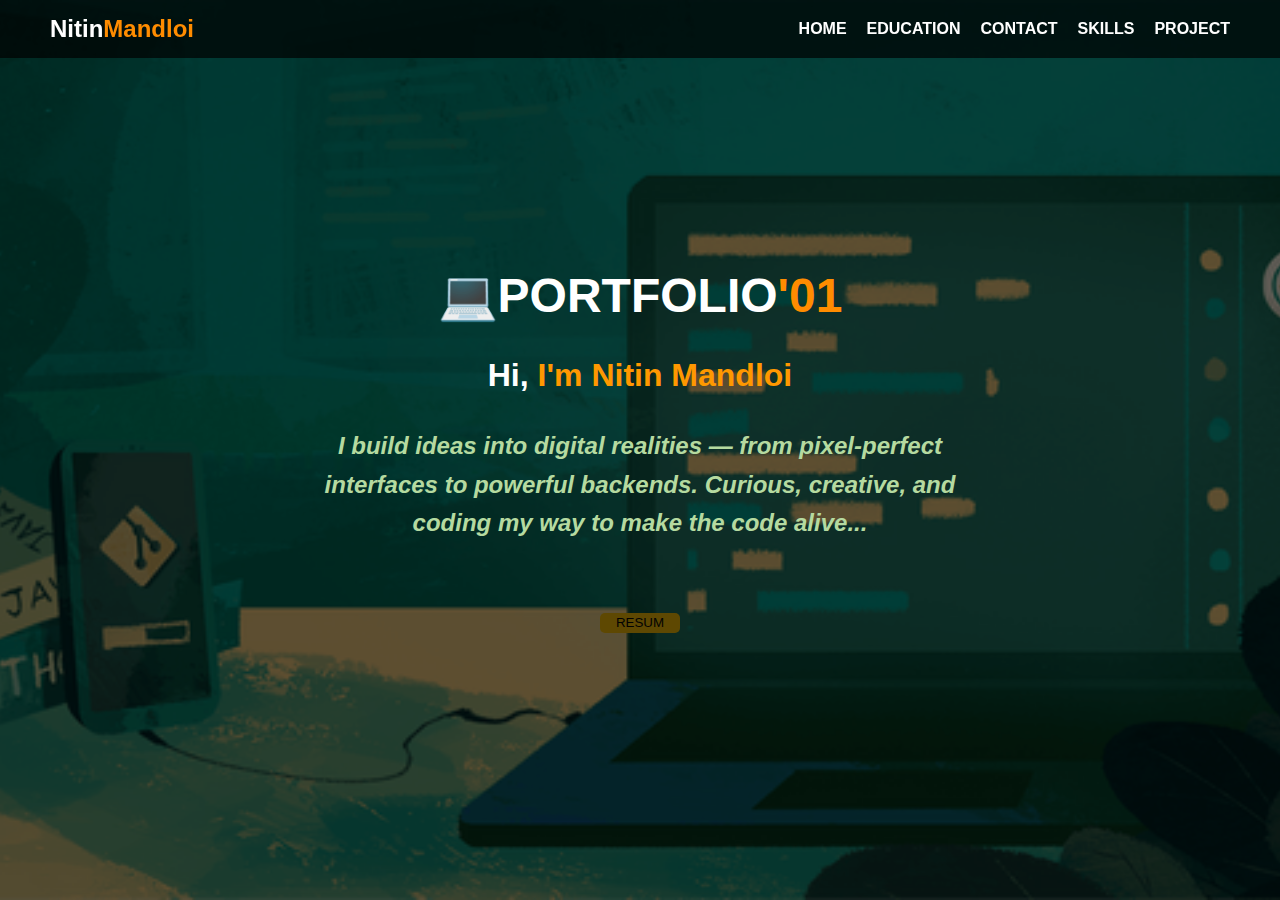
<file: MyPortfoliyo⚡/Index.html>
<!DOCTYPE html>
<html lang="en">
<head>
  <meta charset="UTF-8">
  <meta name="viewport" content="width=device-width, initial-scale=1.0">
  <title>Nitin mandloi  | Portfolio</title>
  <link rel="stylesheet" href="firstpage.css">
</head>
<body>
  <!-- ===== NAVBAR ===== -->
 <header>
  <nav class="navbar">
    <div class="logo">Nitin<span>Mandloi</span></div>
    <ul class="nav-links">
      <li><a href="firstpage.html">HOME</a></li>
      <li><a href="Education.html">EDUCATION</a></li>
      <li><a href="contect.html">CONTACT</a></li>
      <li><a href="skill.html">SKILLS</a></li>
      <li><a href="project.html">PROJECT</a></li>
    </ul>
  </nav>
</header>


  <!-- ===== HOME SECTION ===== -->
  <section id="home" class="home">
      <h1>💻PORTFOLIO<span>'01</span></h1><br>
      <h2> Hi, <span>I'm Nitin Mandloi </span></h2><br>
      <p><I>
        <b>I build ideas into digital realities — from pixel-perfect interfaces 
        to powerful backends. Curious, creative, and coding my way to 
        make the code alive...</b></I>
      </p>

      <div class="button1">
        <button class="btn">RESUM</button> 
</div>
</section>
  

</body>
</html>
</file>
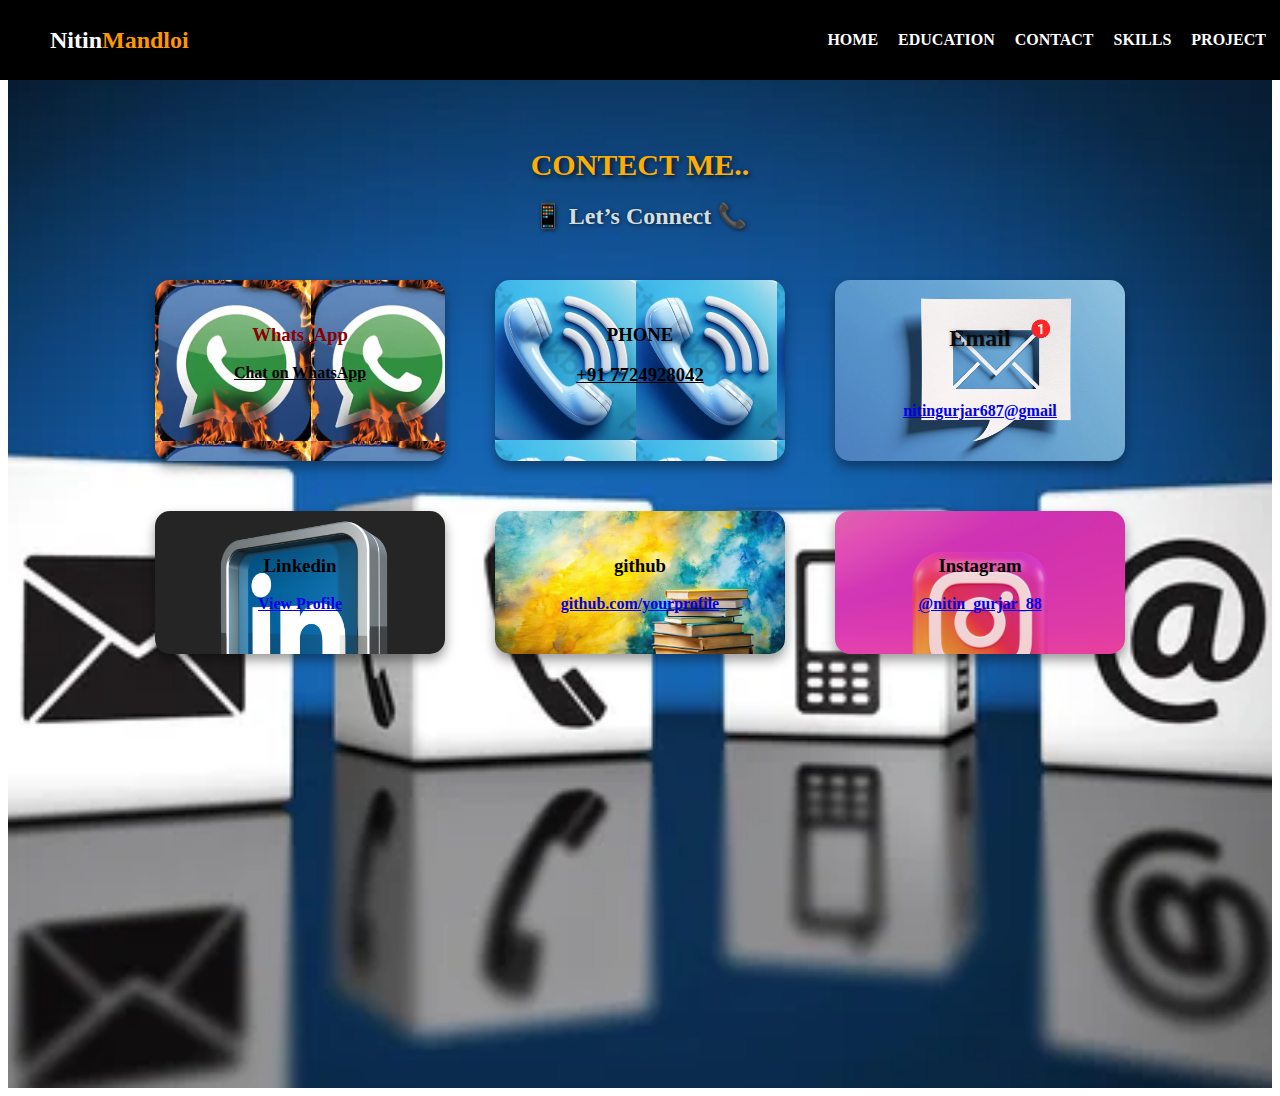
<file: MyPortfoliyo⚡/contect.html>
<!DOCTYPE html>
<html lang="en">
<head>
  <meta charset="UTF-8">
  <meta name="viewport" content="width=device-width, initial-scale=1.0">
  <title>Contact Section</title>
  <link rel="stylesheet" href="contect.css">
  <link rel="stylesheet" href="contect.css">
</head>
<body>
<!-- ===== NAVBAR ===== -->
<header>
  <nav class="navbar">
    <div class="logo">Nitin<span>Mandloi</span></div>
    <ul class="nav-links">
      <li><a href="firstpage.html">HOME</a></li>
      <li><a href="education.html">EDUCATION</a></li>
      <li><a href="contect.html">CONTACT</a></li>
      <li><a href="skill.html">SKILLS</a></li>
      <li><a href="project.html">PROJECT</a></li>
    </ul>
  </nav>
</header>

<!-- ===== CONTACT SECTION ===== -->
<section class="contact-section">
  <h1 style="color: rgb(252, 174, 6)":> <b>CONTECT ME..</b></h1>
  <h2 style="color: rgb(213, 221, 221);">📱 Let’s Connect 📞</h2>
  <div class="contact-boxes">

    <!-- Column 1 -->
    <div class="contact-card whatsapp">
  <i class="fab fa-whatsapp"></i>
  <h3 style="color:darkred">Whats_App</h3>
  <p><a href="https://wa.me/7724928042 " target="_blank" style="color: black;">Chat on WhatsApp</a></p>
</div>

      <div class="contact-card phone">
  <i class="fas fa-phone"></i>
  <h3 style="color: black" >PHONE</h3>
  <p><a href="tel:+917724928042" style="color:black;"><h3><b>+91 7724928042</b></h3></a></p>
</div>

      <div class="contact-card email">
  <i class="fas fa-envelope"></i>
  <h2 style="color: rgb(10, 10, 10)">Email</h2>
  <p><a href="mailto:nitingurjar687@gmail.com">nitingurjar687@gmail</a></p>
</div>

    <!-- Column 2 -->
    <div class="contact-card linkedin">
  <i class="fab fa-linkedin"></i>
  <h3 style="color: black;">Linkedin</h3>
  <p><a href="https://linkedin.com/in/yourprofile" target="_blank">View Profile</a></p>
</div>

      <div class="contact-card github">
  <i class="fab fa-github"></i>
  <h3 style="color: black;">github</h3>
  <p><a href="https://github.com/Nitin/Netflix_Webside_HTML_CSS" target="_blank">github.com/yourprofile</a></p>
</div>
      <div class="contact-card instagram">
  <i class="fab fa-instagram"></i>
  <h3 style="color: black;">Instagram</h3>
    <p><a href="https://www.instagram.com/" target="_blank">@nitin_gurjar_88</a></p>
</div>
    </div>
  </div>
</section>

</body>
</html>
</file>
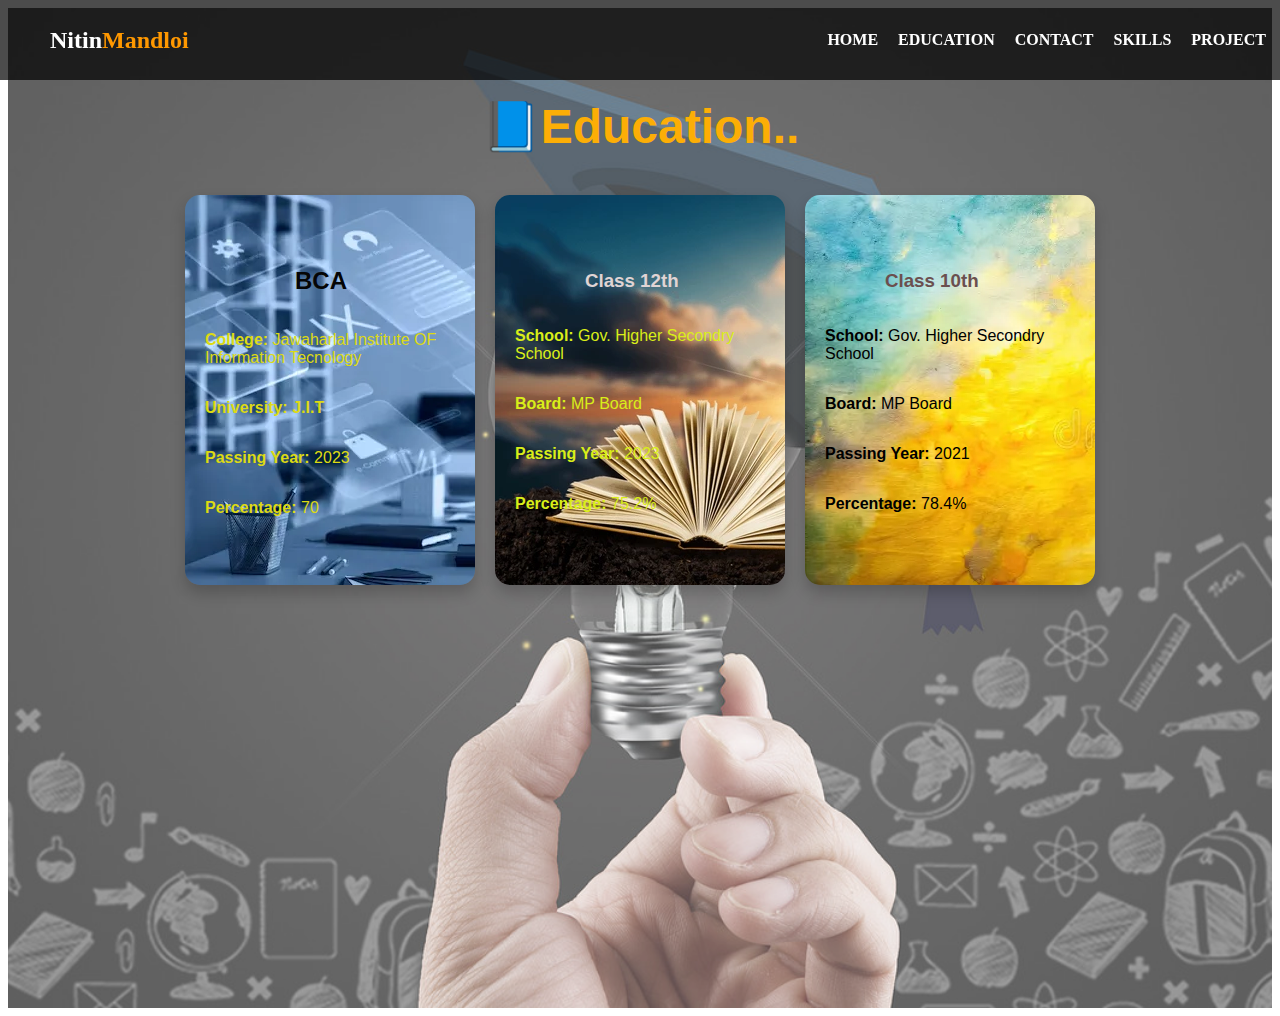
<file: MyPortfoliyo⚡/Education.html>
<!DOCTYPE html>
<html lang="en">
<head>
    <meta charset="UTF-8">
    <meta name="viewport" content="width=device-width, initial-scale=1.0">
    <title>Education</title>
    <link rel="stylesheet" href="Education.css">
</head>
<body>

  <!-- ===== NAVBAR ===== -->
 <header>
  <nav class="navbar">
    <div class="logo">Nitin<span>Mandloi</span></div>
    <ul class="nav-links">
      <li><a href="firstpage.html">HOME</a></li>
      <li><a href="education.html">EDUCATION</a></li>
      <li><a href="contect.html">CONTACT</a></li>
      <li><a href="skill.html">SKILLS</a></li>
      <li><a href="project.html">PROJECT</a></li>
    </ul>
  </nav>
</header>

    <!-- ===== EDUCATION SECTION ===== -->
<section id="education" class="education">
  <h2 class="section-title" style="color:  rgb(252, 174, 6)"><b>📘Education..</b></h2>
  <div class="edu-container">

    <!-- BCA -->
    <div class="edu-card gradient1">
      <h2 style="color: rgb(5, 5, 5); margin-left: 90px;"><b>BCA</b></h2>
      <p><strong>College: </strong>Jawaharlal Institute OF Information Tecnology</p>
      <p><strong>University:</strong> <b>J.I.T</b></p>
      <p><strong>Passing Year:</strong> 2023</p>
      <p><strong>Percentage:</strong> 70 </p>
    </div>

    
    <!-- 12th -->
    <div class="edu-card gradient3">
      <h3 style="color: rgb(224, 212, 212) ;margin-left: 70px;"><b>Class 12th</b></h3>
      <p><strong>School:</strong> Gov. Higher  Secondry School</p>
      <p><strong>Board:</strong> MP Board</p>
      <p><strong>Passing Year:</strong> 2023</p>
      <p><strong>Percentage:</strong> 75.2%</p>
    </div>

    <!-- 10th -->
    <div class="edu-card gradient4">
      <h3 style="color: rgb(107, 79, 79); margin-left: 60px;"><b>Class 10th</b></h3>
      <p><strong>School:</strong> Gov. Higher Secondry School</p>
      <p><strong>Board:</strong> MP Board</p>
      <p><strong>Passing Year:</strong> 2021</p>
      <p><strong>Percentage:</strong> 78.4%</p>
    </div>

  </div>
</section>

</body>
</html>
</file>
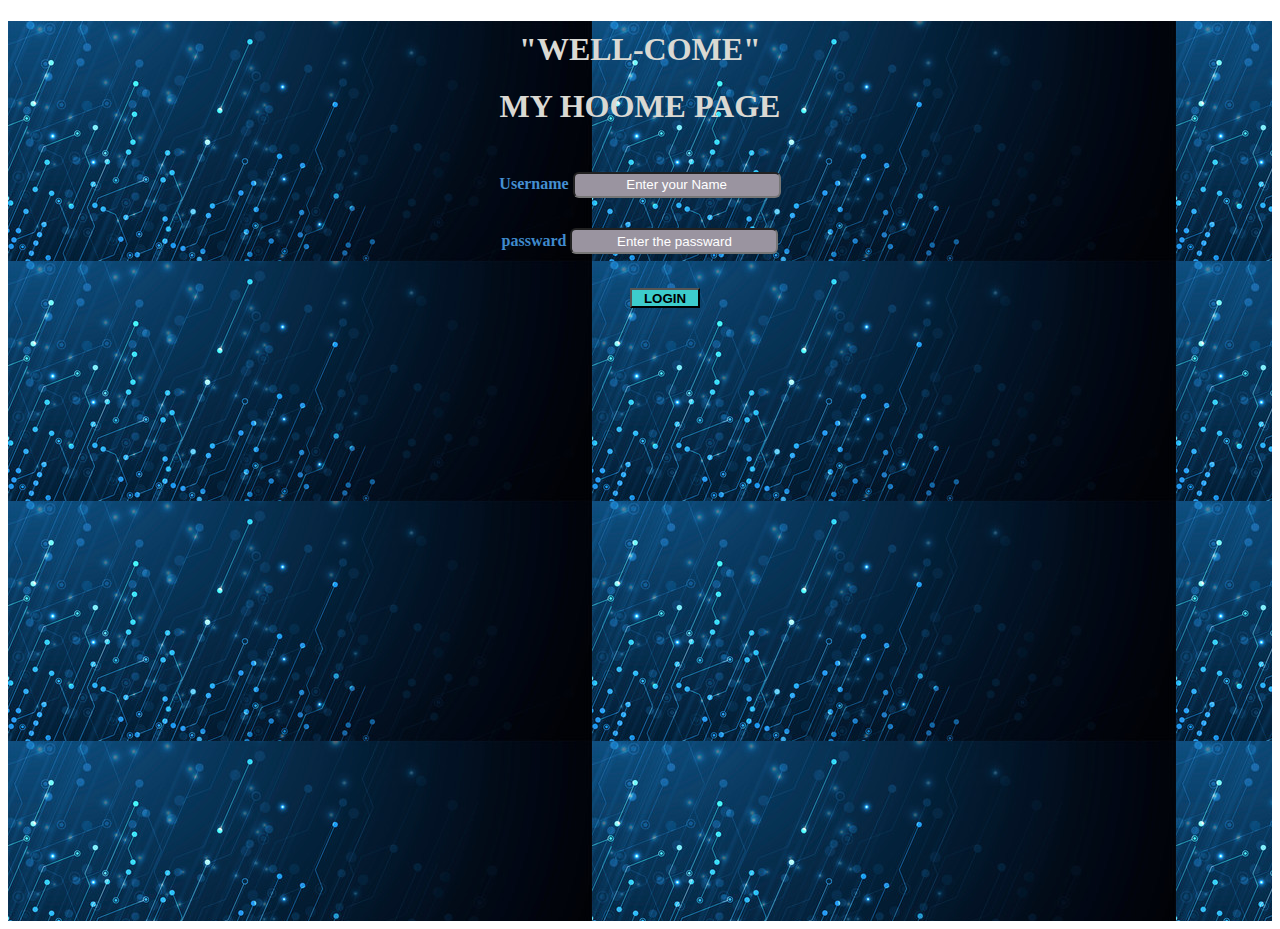
<file: MyPortfoliyo⚡/login resum.html>
<!DOCTYPE html>
<html lang="en">
<head>
    <meta charset="UTF-8">
    <meta name="viewport" content="width=, initial-scale=1.0">
    <title>Document</title>
    <link rel="stylesheet" href="login resume.css">
</head>
<body>
    <section id="hoome" class="hoome">

    <h1 style="color:rgb(218, 217, 211);">"WELL-COME"<br>MY HOOME PAGE</h1>
    

    <div class="formbox">
     <label for="username " style="color: rgb(68, 143, 209) "><b> Username </b></label>
     <input type="text"id="username" placeholder="Enter your Name"><br>

     <label for="passward" style="color: rgb(63, 138, 204);"> <b> passward </b></label>
     <input type="password" id="passward" placeholder="Enter the passward">

</div>
<a href="firstpage.html">
<button style="height: 20px; width: 70px;"><b>LOGIN</b></button></a> 
  </section>

</body>
</html>
</file>
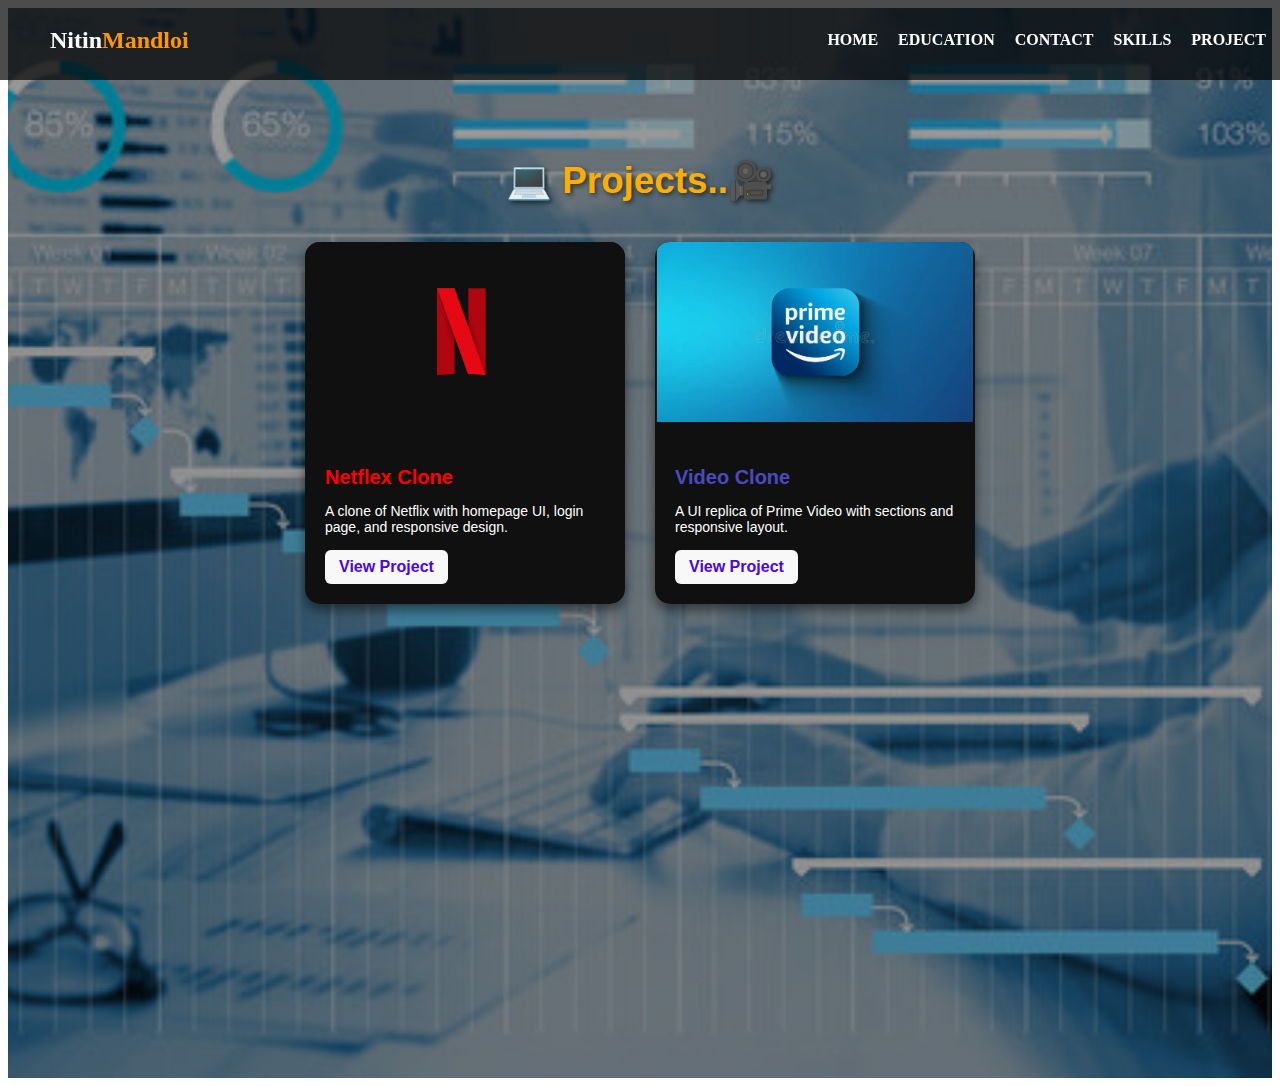
<file: MyPortfoliyo⚡/Project.html>
<!DOCTYPE html>
<html lang="en">
<head>
    <meta charset="UTF-8">
    <meta name="viewport" content="width=device-width, initial-scale=1.0">
    <title>PROJECT</title>
    <link rel="stylesheet" href="Project.css">
</head>
<body>
    <!-- ===== NAVBAR ===== -->
 <header>
  <nav class="navbar">
    <div class="logo">Nitin<span>Mandloi</span></div>
    <ul class="nav-links">
      <li><a href="firstpage.html">HOME</a></li>
      <li><a href="Education.html">EDUCATION</a></li>
      <li><a href="contect.html">CONTACT</a></li>
      <li><a href="skill.html">SKILLS</a></li>
      <li><a href="Project.html">PROJECT</a></li>
    </ul>
  </nav>
</header>

    <!-- ===== PROJECT SECTION ===== -->
<section class="projects" id="projects">
  <h2 class="section-title"><b>💻 Projects..🎥</b></h2>
  <div class="project-container">

    <!-- Netflix Project -->
    <div class="project-card">
      <img src="netflex.jpg" alt="Netflix Project">
      <div class="project-info">
        <h3 style="color: red;">Netflex Clone</h3>
        <p>A clone of Netflix with homepage UI, login page, and responsive design.</p>
        <a href="https://www.netflix.com/in/">View Project</a>
      </div>
    </div>

    <!-- Prime Video Project -->
    <div class="project-card">
      <img src="prime img.webp" alt="Prime Video Project">
      <div class="project-info">
        <h3 style="color: rgb(74, 74, 190);"> Video Clone</h3>
        <p>A UI replica of Prime Video with sections and responsive layout.</p>
        <a href="https://www.primevideo.com/collection/IncludedwithPrime" target="_blank">View Project</a>
      </div>
    </div>

  </div>
</section>

</body>
</html>
</file>
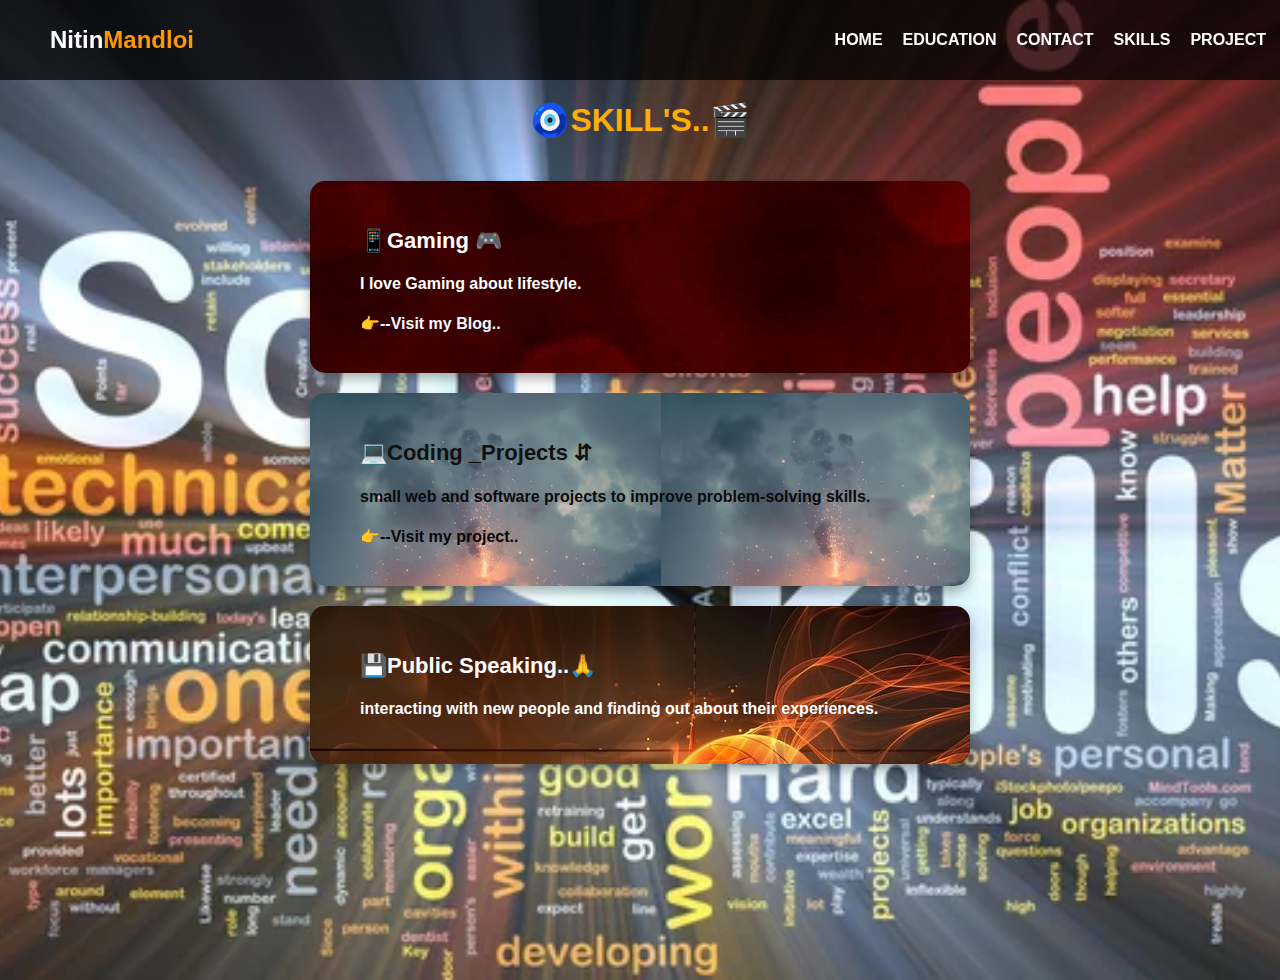
<file: MyPortfoliyo⚡/skill.html>
<!DOCTYPE html>
<html lang="en">
<head>
    <meta charset="UTF-8">
    <meta name="viewport" content="width=device-width, initial-scale=1.0">
    <title>HOBBY</title>
    <link rel="stylesheet" href="skill.css">
</head>
<body>
  
    <!-- ===== NAVBAR ===== -->
 <header>
  <nav class="navbar">
    <div class="logo">Nitin<span>Mandloi</span></div>
    <ul class="nav-links">
      <li><a href="firstpage.html">HOME</a></li>
      <li><a href="Education.html">EDUCATION</a></li>
      <li><a href="contect.html">CONTACT</a></li>
      <li><a href="skill.html">SKILLS</a></li>
      <li><a href="project.html">PROJECT</a></li>
    </ul>
  </nav>
</header>

    <!-- ===== HOBBIES SECTION ===== -->
<div class="hobbies-container">
 <h1 style="color: rgb(252, 174, 6);"><b>🧿SKILL'S..🎬</b></h1>
  <!-- Blogger Hobby -->
  <div class="hobby-card gradient1">
    <i class="fab fa-blogger"></i>
    <div class="hobby-text">
      <h3><b> 📱Gaming 🎮</b></h3>
  
      <p>
            <h4 style="color: white"> I love Gaming about lifestyle.</h4>  
        <a style="color: aliceblue;" href="https://www.youtube.com/watch?v=5VEwOBQJGaM&pp=ygUMZ2FtaW5nIHZpZGVv"_blank">👉--Visit my Blog..</a>
      </p>
    </div>
  </div>

  <!-- Coding Projects -->
  <div class="hobby-card gradient2">
    <i class="fas fa-code"></i>
    <div class="hobby-text">
      <h3 style="color: rgb(17, 17, 17);"><b>💻Coding _Projects ⇵</b></h3>
      <p><h4 style="color:rgb(10, 10, 10)"> small web and software projects to improve problem-solving skills.</h4>
          <a style="color: rgb(7, 7, 7);" href="https://www.netflix.com/in/"_blank">👉--Visit my project.. </a>
      </p>
    </div>
  </div>


  <!-- Public Speaking -->
  <div class="hobby-card gradient4">
    <i class="fas fa-microphone"></i>
    <div class="hobby-text">
      <h3>💾Public Speaking..🙏</h3>
      <p><h4> interacting with new people and finding out about their experiences.</h4></p>


</body>
</html>
</file>
<file: MyPortfoliyo⚡/contect.css>
/* ===== NAVBAR ===== */
.navbar {
  position: fixed;
  top: 0;
  left: 0;
  width: 95%;
  background: black;
  display: flex;
  justify-content: space-between;
  align-items: center;
  padding: 15px 50px;
  z-index: 1000;
}

.logo {
  font-size: 1.5rem;
  font-weight: bold;
  color:  white;
}

.logo span {
  color: #ff9800;
}

.nav-links {
  list-style: none;
  display: flex;
  gap: 20px;
}

.nav-links li {
  display: inline-block;
}

.nav-links a {
  text-decoration: none;
  color: white;
  font-size: 1rem;
  font-weight: bold;
  transition: 0.3s;
}

.nav-links a:hover {
  color: #ff9800;
}

/* ===== CONTACT SECTION ===== */
.contact-section {
  text-align: center;
  padding: 120px 20px 60px; /* space for navbar */
  background: url("contect\ img.jpg") no-repeat center center/cover;
  color: #fff;
  position: relative;
  min-height: 100vh;
}

.contact-section h1 {
  font-size: 30px;
  margin-bottom: 10px;
  color: #ffffff;
  text-shadow: 2px 2px 5px rgba(0,0,0,0.7);
}

.contact-section h2 {
  font-size: 24px;
  margin-bottom: 50px;
  color: #ffeb3b;
  text-shadow: 1px 1px 4px rgba(0,0,0,0.6);
}

.contact-boxes {
  display: flex;
  justify-content: center;
  gap: 50px;
  flex-wrap: wrap;
}

.contact-column {
  display: flex;
  flex-direction: column;
  gap: 25px;
  ;
}

.contact-card {
  padding: 25px;
  border-radius: 15px;
  box-shadow: 0 6px 12px rgba(0,0,0,0.4);
  text-align: center;
  transition: transform 0.3s ease;
  width: 240px;
  color: white;
  font-weight: bold;
}

.contact-card i {
  font-size: 36px;
  margin-bottom: 12px;
}

/* Hover Effect */
.contact-card:hover {
  transform: translateY(-6px);
    box-shadow: 0 10px 20px rgb(239, 243, 238);

}

/* ===== BRAND COLORS ===== */
.phone {
  background-image: url(phone.png);
}
.phone i { color: #ebf0f1; }

.whatsapp {
  background-image: url(whatsapp.png);
  

  
}
.whatsapp i { color: #6d6f6d; }

.email {
  background-image: url(email.webp);
    background-repeat: no-repeat;
        background-size: cover;


}
.email i { color: #fff; }

.linkedin {
  background-image: url(linkdin.jpg);

    background-repeat: no-repeat;
        background-size: cover;


}
.linkedin i { color: black; }

.github {
  background-image: url(10th\ img.webp);
  background-repeat: no-repeat;
      background-size: cover;

}
.github i { color: #fff; }

.instagram {
  background-image: url(insta.jpg);
    background-repeat: no-repeat;
    background-size: cover;

}
.instagram i { color: #fff; }
</file>
<file: MyPortfoliyo⚡/Education.css>
/* ===== NAVBAR ===== */
.navbar {
  position: fixed;
  top: 0;
  left: 0;
  width: 95%;
  background: rgba(0,0,0,0.7); /* transparent navbar */
  display: flex;
  justify-content: space-between;
  align-items: center;
  padding: 15px 50px;
  z-index: 1000;
}

.logo {
  font-size: 1.5rem;
  font-weight: bold;
  color: white;
}

.logo span {
  color: #ff9800;
}

.nav-links {
  list-style: none;
  display: flex;
  gap: 20px;
}

.nav-links li {
  display: inline-block;
}

.nav-links a {
  text-decoration: none;
  color: white;
  font-size: 1rem;
  font-weight: bold;
  transition: 0.3s;
}

.nav-links a:hover {
  color: #ff9800;
  box-shadow: black;
}

/* ===== EDUCATION SECTION ===== */
.education {
  background: url("education\ img.jpg") no-repeat center center/cover; 
  min-height: 100vh;
  padding: 50px 20px;
  text-align: center;
  font-family: Arial, sans-serif;
  position: relative;
  color: #fff;
}

/* Optional overlay for readability */
.education::before {
  content: "";
  position: absolute;
  top: 0; left: 0;
  width: 100%; height: 100%;
  background: rgba(255, 255, 255, 0.3); /* halka sa white overlay */
  z-index: 0;
}

.section-title {
  font-size: 3rem;
  margin-bottom: 40px;
  color: #510a0a;
  font-weight: bold;
  position: relative;
  z-index: 1;
}

.edu-container {
  display: flex;
  justify-content: center;
  gap: 20px;
  flex-wrap: wrap;
  position: relative;
  z-index: 1;
}

.edu-card {
  flex: 1;
  min-width: 200px;
  max-width: 250px;
  height: 350px;
  border-radius: 15px;
  color: white;
  display: flex;
  flex-direction: column;
  justify-content: center;
  padding: 20px;
  text-align: left;
  box-shadow: 0 8px 15px rgba(0,0,0,0.2);
  transition: transform 0.3s;
}

.edu-card:hover {
  transform: translateY(-10px);
      box-shadow: 0 10px 20px rgb(252, 253, 249);

  
}

/* GRADIENTS */
.gradient1 {
  background-image: url(bca\ 1.webp);
  color: rgb(221, 218, 19);
  
}
.gradient3 {
  background-image: url(12th\ img\ 2.webp);
  color: rgb(217, 238, 25);
}
.gradient4 {
  background-image: url(10th\ img.webp);
  color: black;
}
</file>
<file: MyPortfoliyo⚡/login resume.css>
.hoome{
    text-align: center;
    justify-content: center;
    background-image: url(hoome\ page.jpg);
    height: 100vh;
    line-height: 1.5cm;



}  
input{
    text-align: center;
width: 200px;
height: 20px;
border-radius: 6px;
background-color: rgb(154, 148, 160);
color: white;

}
button{

    text-align: center;
    margin-left: 50px;
    background-color: rgb(61, 204, 204)   ;
}
input::placeholder{

    color: white;
}
</file>
<file: MyPortfoliyo⚡/Project.css>
/* ===== NAVBAR ===== */
.navbar {
  position: fixed;
  top: 0;
  left: 0;
  width: 95%;
  background: rgba(0, 0, 0, 0.7);
  display: flex;
  justify-content: space-between;
  align-items: center;
  padding: 15px 50px;
  z-index: 1000;
}

.logo {
  font-size: 1.5rem;
  font-weight: bold;
  color: white;
}

.logo span {
  color: #ff9800;
}

.nav-links {
  list-style: none;
  display: flex;
  gap: 20px;
}

.nav-links a {
  text-decoration: none;
  color: white;
  font-size: 1rem;
  font-weight: bold;
  transition: 0.3s;
}

.nav-links a:hover {
  color: #ff9800;
}

/* ===== PROJECT SECTION ===== */
.projects {
  background: url("project\ img.jpg") no-repeat center center/cover;
  min-height: 100vh;
  padding: 120px 20px 50px; /* space navbar ke niche */
  font-family: Arial, sans-serif;
  text-align: center;
  position: relative;
}

.projects::before {
  content: "";
  position: absolute;
  top: 0; left: 0;
  width: 100%; height: 100%;
  background: rgba(0, 0, 0, 0.4); /* dark overlay for readability */
  z-index: 0;
}

.section-title {
  
  font-size: 2.3rem;
  color: rgb(252, 174, 6);
  margin-bottom: 40px;
  position: relative;
  z-index: 1 ;
  text-shadow: 2px 2px 5px rgba(0,0,0,0.6);
}

/* Project Container */
.project-container {
  display: flex;
  flex-wrap: wrap;
  justify-content: center;
  gap: 30px;
  position: relative;
  z-index: 1;
}

/* Project Card */
.project-card {
  background-image: url(netflex.jpg); /* gradient box */
  border-radius: 15px;
  overflow: hidden;
  width: 320px;
  box-shadow: 0 6px 12px rgba(0,0,0,0.5);
  transition: transform 0.3s ease;
  
}

.project-card:hover {
  transform: translateY(-8px);
      box-shadow: 0 10px 20px rgb(221, 15, 15);
}

.project-card img {
  width: 100%;
  height: 180px;
  object-fit: contain;
  
}

.project-info {
  padding: 20px;
  color: #fff;
  text-align: left;
}

.project-info h3 {
  margin-bottom: 10px;
  font-size: 20px;
}

.project-info p {
  font-size: 14px;
  margin-bottom: 15px;
}

.project-info a {
  display: inline-block;
  padding: 8px 14px;
  background: #f8f8f8;
  color: #4906e7;
  font-weight: bold;
  text-decoration: none;
  border-radius: 6px;
  transition: 0.3s;
}

.project-info a:hover {
  background: rgb(43, 40, 247);
  color: #ffffff;
  
}
</file>
<file: MyPortfoliyo⚡/firstpage.css>
/* ===== RESET ===== */
* {
  margin: 0;
  padding: 0;
  box-sizing: border-box;
  font-family: Arial, sans-serif;
}

body {
  background: #f7f7f7;
  color: #333;
}

/* ===== NAVBAR ===== */
.navbar {
  position: fixed;
  top: 0;
  left: 0;
  width: 100%;
  background: rgba(0,0,0,0.7); /* transparent navbar */
  display: flex;
  justify-content: space-between;
  align-items: center;
  padding: 15px 50px;
  z-index: 1000;
}

.logo {
  font-size: 1.5rem;
  font-weight: bold;
  color: white;
}

.logo span {
  color:darkorange;
}

.nav-links {
  list-style: none;
  display: flex;
  gap: 20px;
}

.nav-links li {
  display: inline-block;
}

.nav-links a {
  text-decoration: none;
  color: white;
  font-size: 1rem;
  font-weight: bold;
  transition: 0.3s;
}

.nav-links a:hover {
  color: #ff9800;
}

/* ===== HOME SECTION ===== */
.home {
  background-image: url(12th\ img\ 2.webp);
  height: 100vh; /* full screen */
  background: url("project\ img1.png") no-repeat center center/cover;
  position: relative;
  color: white;
  display: flex;
  flex-direction: column;
  justify-content: center;
  align-items: center;
  text-align: center;
  padding: 0 20px;
}

/* add dark overlay for better text visibility */
.home::before {
  content: "";
  position: absolute;
  top: 0; left: 0; right: 0; bottom: 0;
  background: rgba(0, 0, 0, 0.6);
  z-index: 0;
}

.home h1, .home h2, .home p {
  position: relative; /* keep text above overlay */
  z-index: 1;
}

.home h1 {
  font-size: 3rem;
  margin-bottom: 15px;
}

.home h1 span {
  color: darkorange;
}

.home h2 {
  font-size: 2rem;
  margin-bottom: 15px;
}

.home h2 span {
  color: #ff9800;
}

.home p {
  font-size: 1.5rem;
  max-width: 700px;
  line-height: 1.6;
  color:rgb(181, 218, 160);
}
  .a1{

    margin-top: 130px;
    margin-right: 1200px;
    
  }

    
.aaaa{
  width: 90px;
  height: 30px;
  border-radius: 5px;
  background-color: white;
}

.btn {
  margin-top: 70px;
  width: 80px;
  height: 20px;
  background-color: #ebb505;
  color: rgb(7, 7, 7);
  border: none;
  cursor: pointer;
  transition: 0.3s; 
  border-radius: 5px;
}

.btn:hover {
 transform: translateY(-8px);
  filter: brightness(1.1);
  box-shadow: 0 10px 20px rgb(199, 16, 16);
}
</file>
<file: MyPortfoliyo⚡/skill.css>
/* ===== Reset & Body ===== */
body {
  margin: 0;
  font-family: Arial, sans-serif;
  background: url("skill\ img.jpg") no-repeat center center/cover;
  min-height: 100vh;
  color: white;
}

/* ===== NAVBAR ===== */
.navbar {
  position: fixed;
  top: 0;
  left: 0;
  width: 95%;
  background: rgba(0,0,0,0.7);
  display: flex;
  justify-content: space-between;
  align-items: center;
  padding: 15px 50px;
  z-index: 1000;
}

.logo {
  font-size: 1.5rem;
  font-weight: bold;
  color: white;
}

.logo span {
  color: #ff9800;
}

.nav-links {
  list-style: none;
  display: flex;
  gap: 20px;
}

.nav-links li {
  display: inline-block;
}

.nav-links a {
  text-decoration: none;
  color: white;
  font-size: 1rem;
  font-weight: bold;
  transition: 0.3s;
}

.nav-links a:hover {
  color: #ff9800;

}

/* ===== HOBBIES SECTION ===== */
.hobbies {
  background: url("🌺 Floral Bedding For A Flowery, Spring Room.jpeg") no-repeat center center/cover;
  min-height: 100vh;
  padding: 100px 20px 50px;  
  font-family: Arial, sans-serif;
  text-align: center;
  position: relative;
}

.hobbies-container {
  display: flex;
  flex-direction: column;
  gap: 20px;
  align-items: center;
  margin-top: 80px;  
}



.section-title {
  font-size: 2.5rem;
  margin-bottom: 40px;
  text-shadow: 2px 2px 5px rgba(0,0,0,0.6);
}


.hobby-card {
  display: flex;
  align-items: center;
  gap: 20px;
  padding: 25px 30px;
  border-radius: 15px;
  width: 600px;
  max-width: 800px;
  text-align: left;
  box-shadow: 0 6px 12px rgba(0,0,0,0.3);
  transition: transform 0.3s ease, filter 0.3s ease;
  color: white;
}

.hobby-card:hover {
  transform: translateY(-8px);
  filter: brightness(1.1);
  box-shadow: 0 10px 20px rgb(199, 16, 16);

}

/* Gradient backgrounds */
.gradient1 { background-image: url(gamin2.jpg); }
.gradient2 { background-image: url(coding.avif); }
.gradient3 { background-image: url(spiking.jpg); }
.gradient4 { background-image: url(spiking.jpg); }

/* Icon styling */
.hobby-card i {
  font-size: 80px;
  flex-shrink: 0;
}

/* Text inside cards */
.hobby-text h3 {
  font-size: 22px;
  margin-bottom: 8px;
}

.hobby-text p {
  font-size: 15px;
}

.hobby-text a {
  color: #222;
  font-weight: bold;
  text-decoration: none;
}

.hobby-text a:hover {
  text-decoration: underline;
}
</file>
